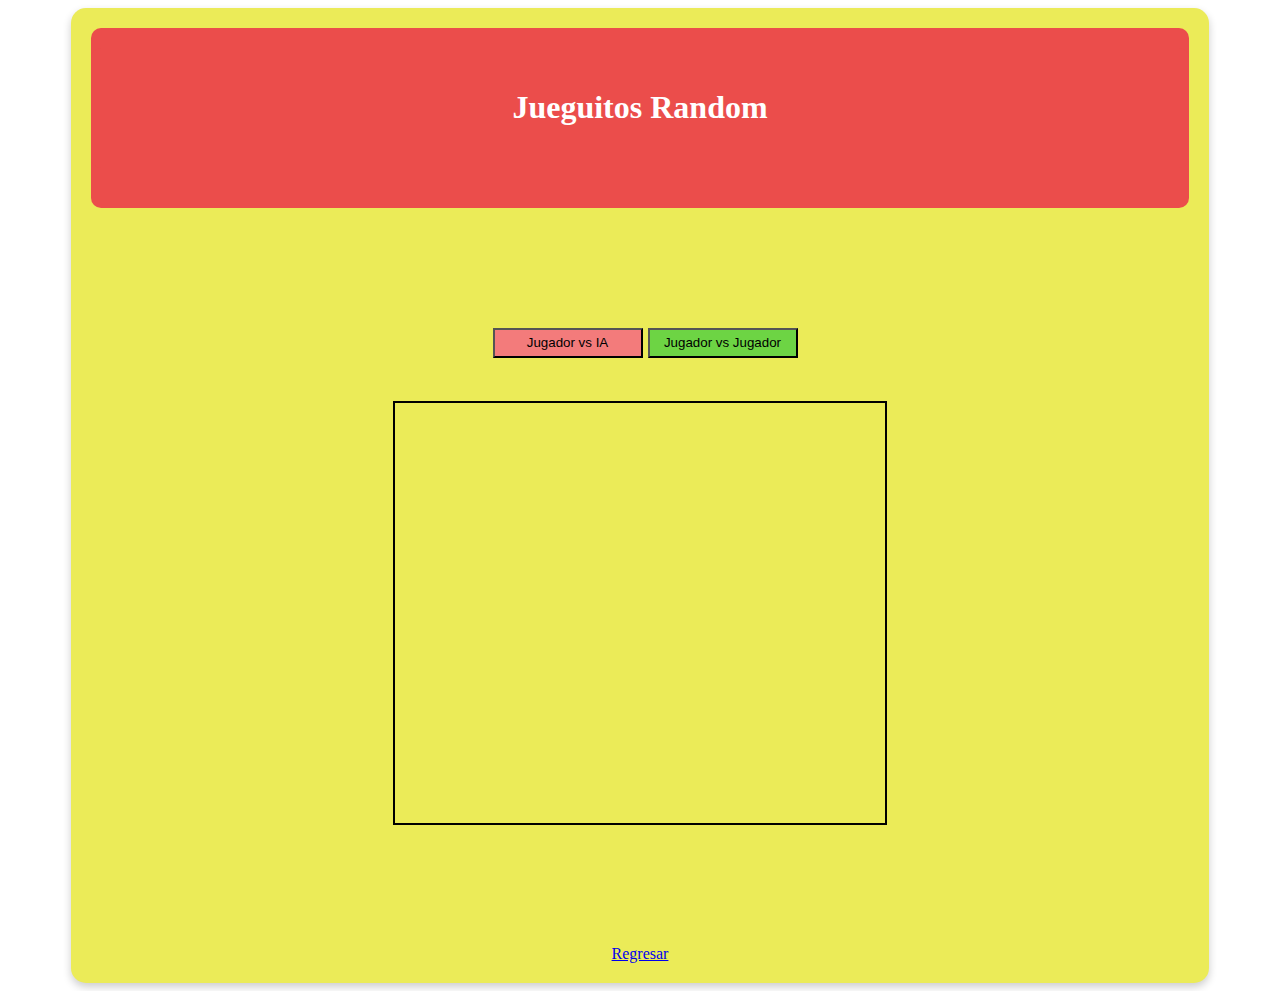
<file: Juegos/Conecta 4/index.html>
<!DOCTYPE html>
<html lang="en">
<head>
    <meta charset="UTF-8">
    <meta name="viewport" content="width=device-width, initial-scale=1.0">
    <title>Conecta 4</title>
    <script src="Conecta.js"></script>
    <link href="Conecta.css" rel="stylesheet">
</head>
<body>
    <div id="central">
        <div id="encabezado">
            <header id="encabezado"><h1>Jueguitos Random</h1></header>
        </div>
        <!--<div id="temporizador"></div>-->
        <div id="empezarPartida">
            <button id="botonIA" onclick="activarIA(this,document.getElementById('botonJ'))">Jugador vs IA</button>
            <button id="botonJ" onclick="JvJ(this,document.getElementById('botonIA'))">Jugador vs Jugador</button>
        </div>
        <h1 id="resultados"></h1>
        <div id="contenedor">
            <div id="tablero"></div>
        </div>
        <div id="turno">
            <h2>Turno</h2>
        </div>
        <div class="juego">
            <a href="/Principal.html" class="jugar">
                <center>Regresar</center>
            </a>
        </div>
    </div>
</body>
</html>
</file>
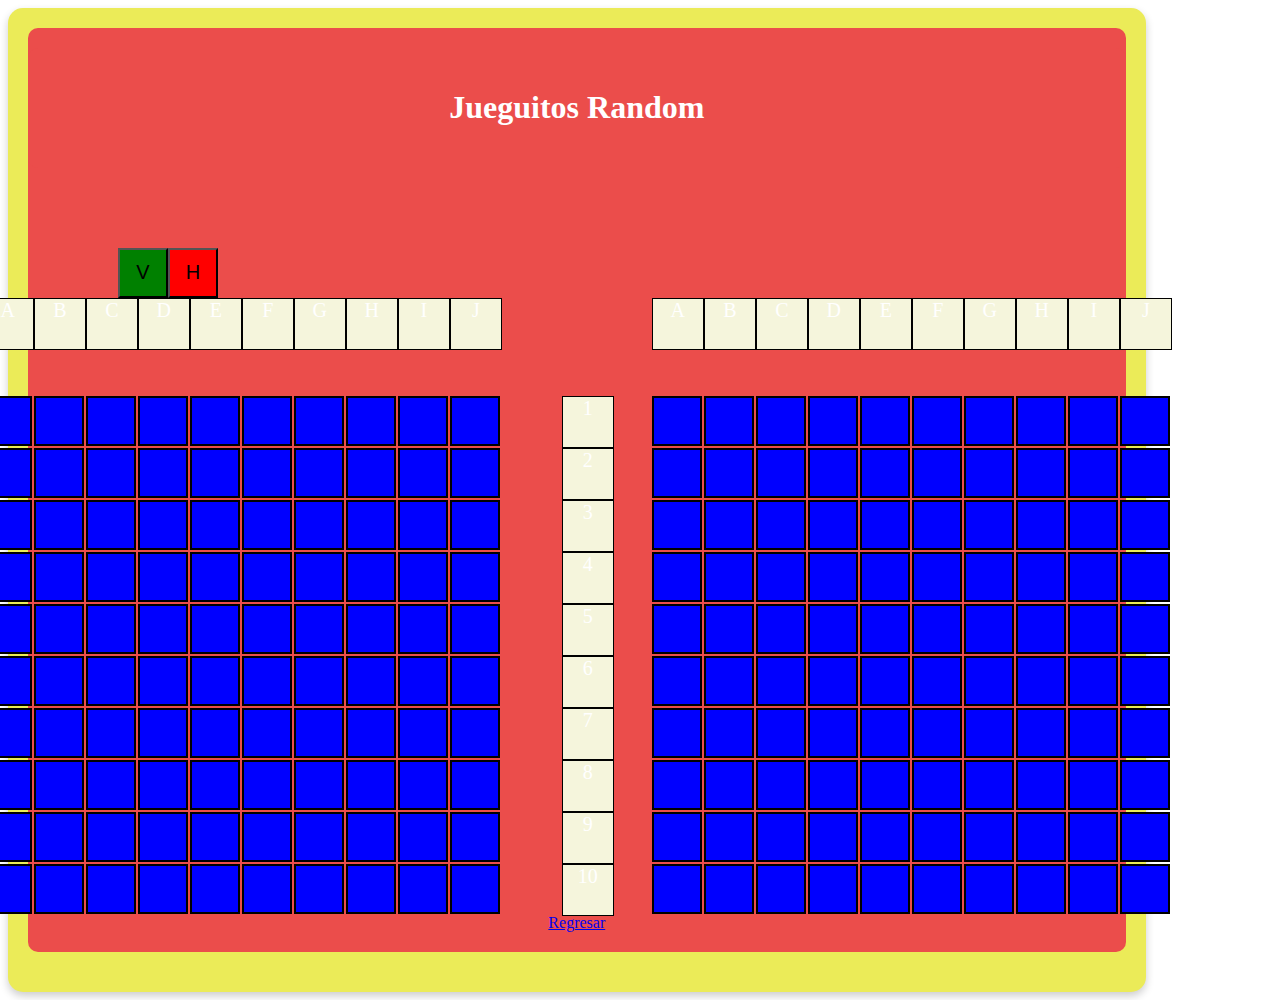
<file: Juegos/Hundir La Flota/index.html>
<!DOCTYPE html>
<html lang="en">
<head>
    <meta charset="UTF-8">
    <meta name="viewport" content="width=device-width, initial-scale=1.0">
    <title>Document</title>
</head>
    <body onload="colocarTablero()">
        <link rel="stylesheet" href="Hundir.css">
        <script src="Hundir.js"></script>
        <div id="central">
        <div id="encabezado">
            <header id="encabezado"><h1>Jueguitos Random</h1></header>
            
        <div id="contenedorOri">
            <button id="vertical" onclick="cambiarOrientacion(this,document.getElementById('horizontal'))">V</button>
            <button id="horizontal" onclick="cambiarOrientacion(this,document.getElementById('vertical'))">H</button>
        </div>
        <div id="contenedorCoor">
            <div class="coordenadas">
                <div class="coordenada">A</div>
                <div class="coordenada">B</div>
                <div class="coordenada">C</div>
                <div class="coordenada">D</div>
                <div class="coordenada">E</div>
                <div class="coordenada">F</div>
                <div class="coordenada">G</div>
                <div class="coordenada">H</div>
                <div class="coordenada">I</div>
                <div class="coordenada">J</div>
            </div>
            <div class="coordenadas">
                <div class="coordenada">A</div>
                <div class="coordenada">B</div>
                <div class="coordenada">C</div>
                <div class="coordenada">D</div>
                <div class="coordenada">E</div>
                <div class="coordenada">F</div>
                <div class="coordenada">G</div>
                <div class="coordenada">H</div>
                <div class="coordenada">I</div>
                <div class="coordenada">J</div>
            </div>
        </div>
        <div id="contenedorNum">
            <div class="numeros-fila">
                <div class="numero-fila">1</div>
                <div class="numero-fila">2</div>
                <div class="numero-fila">3</div>
                <div class="numero-fila">4</div>
                <div class="numero-fila">5</div>
                <div class="numero-fila">6</div>
                <div class="numero-fila">7</div>
                <div class="numero-fila">8</div>
                <div class="numero-fila">9</div>
                <div class="numero-fila">10</div>
            </div>
            <div class="numeros-fila">
                <div class="numero-fila">1</div>
                <div class="numero-fila">2</div>
                <div class="numero-fila">3</div>
                <div class="numero-fila">4</div>
                <div class="numero-fila">5</div>
                <div class="numero-fila">6</div>
                <div class="numero-fila">7</div>
                <div class="numero-fila">8</div>
                <div class="numero-fila">9</div>
                <div class="numero-fila">10</div>
            </div>
        </div>
        <div id="contenedor">
            <div id="tableroJ"></div>
            <div id="tableroIA"></div>
        </div>
            <div class="juego">
                <a href="/Principal.html" class="jugar">
                    <center>Regresar</center>
                </a>
            </div>
        </div>
    </body>
</html>
</file>
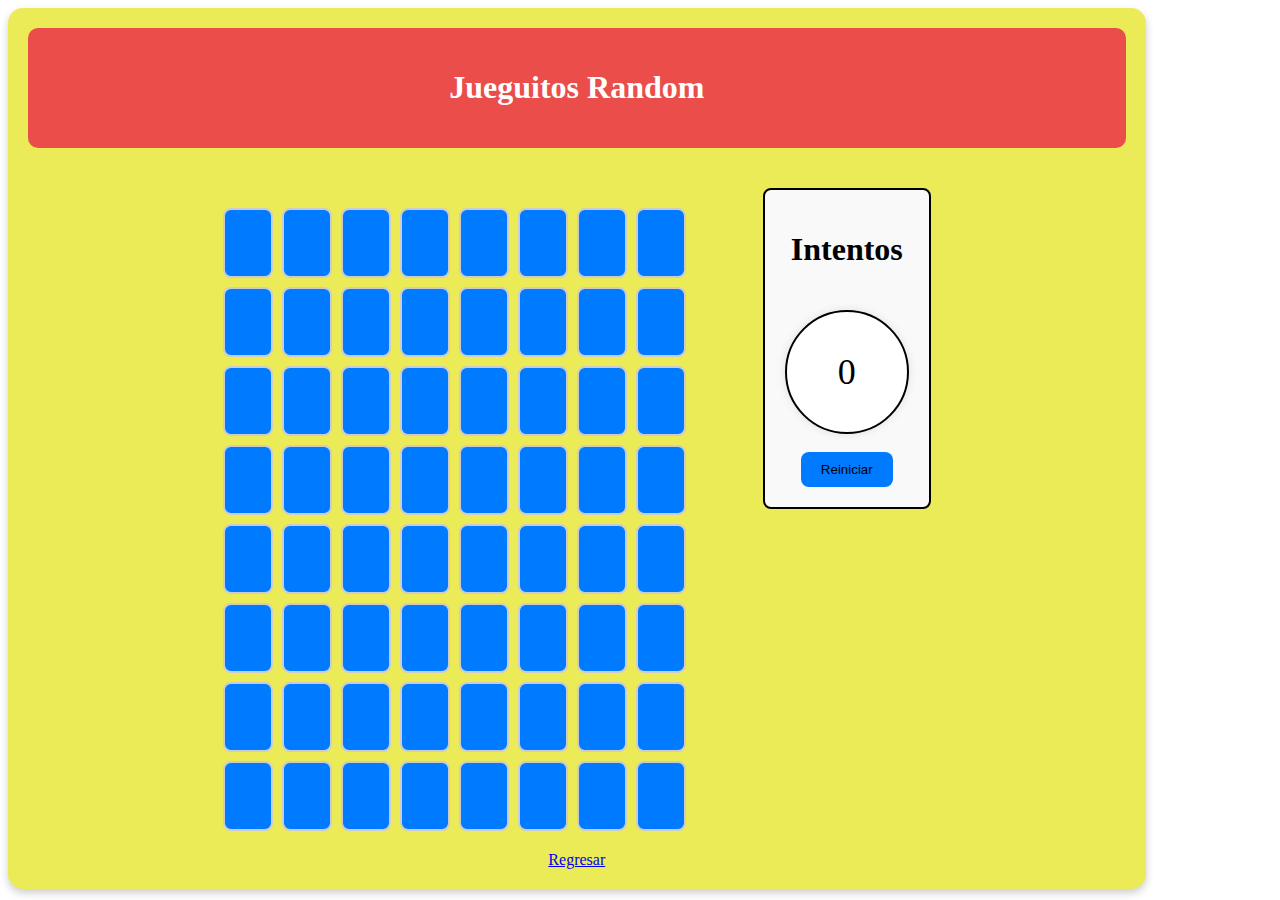
<file: Juegos/Juego de Memoria/index.html>
<!DOCTYPE html>
<html lang="en">
<head>
    <meta charset="UTF-8">
    <meta name="viewport" content="width=device-width, initial-scale=1.0">
    <title>Memoria</title>
    <link rel="stylesheet" href="Memoria.css">
</head>
<body>
    <div id="central">
        <header id="encabezado"><h1>Jueguitos Random</h1></header>
        
    <div id="contenedor">
        <div id="tablero"></div>
        <div id="contenedor2">
            <h1>Intentos</h1>
            <div id="intentos">0</div><br>
            <button onclick="reiniciar()">Reiniciar</button>
        </div>
    </div>
    <div class="juego">
            <a href="/Principal.html" class="jugar">
                <center>Regresar</center>
            </a>
        </div>
    </div>
    <script src="Memoria.js"></script>
</body>
</html>
</file>
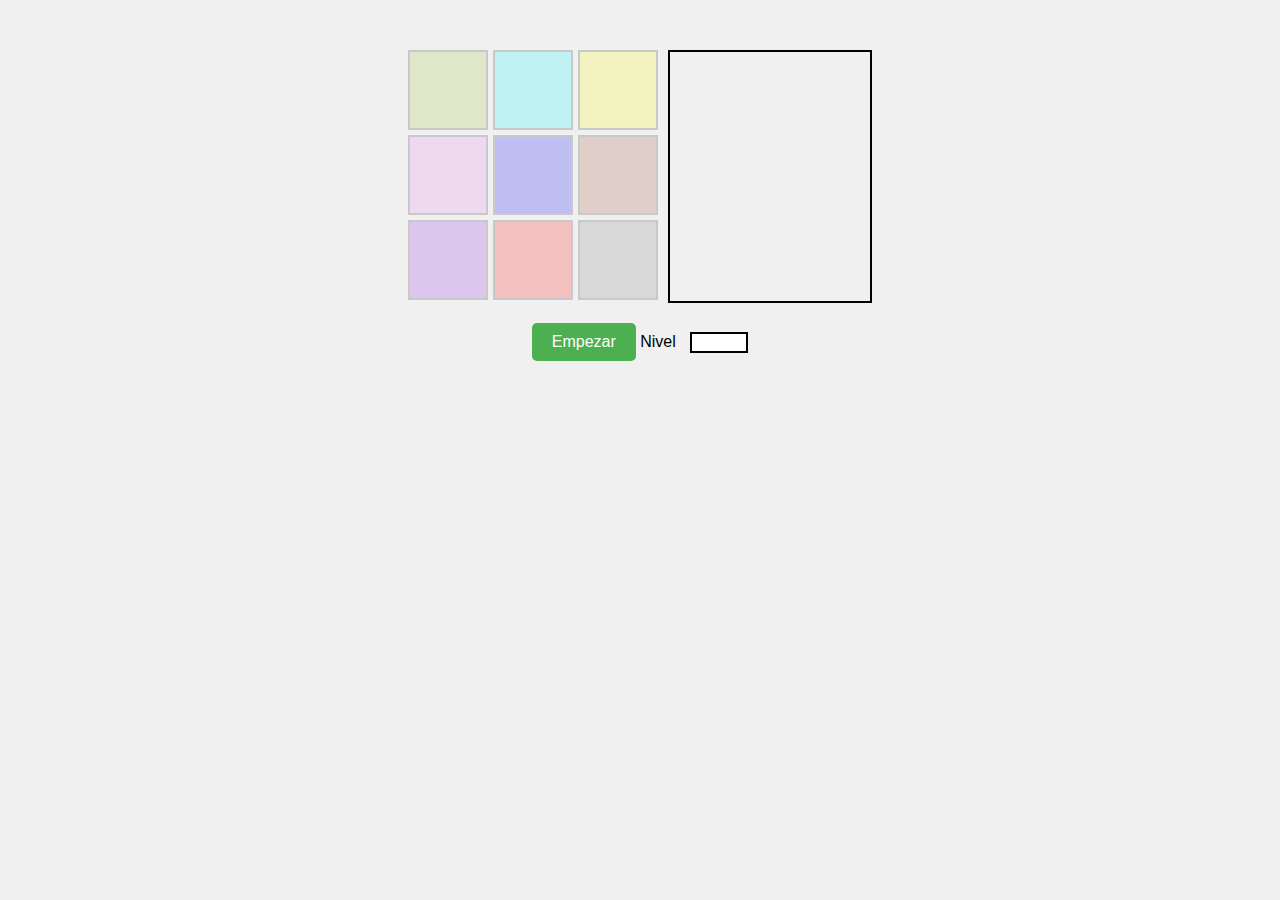
<file: Juegos/Simon Dice/index.html>
<!DOCTYPE html>
<html lang="en">
<head>
    <meta charset="UTF-8">
    <meta name="viewport" content="width=device-width, initial-scale=1.0">
    <title>Simon</title>
</head>
<body>
    <link rel="stylesheet" href="Simon.css">
    <script src="SimonV2.js"></script>
    <div id="contenedor">
        <div id="tablero">
            <button class="celda" style="background-color: yellowgreen;" onmouseover="estaElRaton(this)" onmouseout="noEstaElRaton(this)"onclick="clickCelda(0,this)"></button>
            <button class="celda" style="background-color: aqua;" onmouseover="estaElRaton(this)" onmouseout="noEstaElRaton(this)"onclick="clickCelda(1,this)"></button>
            <button class="celda" style="background-color: yellow;" onmouseover="estaElRaton(this)" onmouseout="noEstaElRaton(this)"onclick="clickCelda(2,this)"></button>
            <button class="celda" style="background-color: violet;" onmouseover="estaElRaton(this)" onmouseout="noEstaElRaton(this)"onclick="clickCelda(3,this)"></button>
            <button class="celda" style="background-color: blue;" onmouseover="estaElRaton(this)" onmouseout="noEstaElRaton(this)"onclick="clickCelda(4,this)"></button>
            <button class="celda" style="background-color: sienna;" onmouseover="estaElRaton(this)" onmouseout="noEstaElRaton(this)"onclick="clickCelda(5,this)"></button>
            <button class="celda" style="background-color: blueviolet;" onmouseover="estaElRaton(this)" onmouseout="noEstaElRaton(this)"onclick="clickCelda(6,this)"></button>
            <button class="celda" style="background-color: red;" onmouseover="estaElRaton(this)" onmouseout="noEstaElRaton(this)"onclick="clickCelda(7,this)"></button>
            <button class="celda" style="background-color: gray;" onmouseover="estaElRaton(this)" onmouseout="noEstaElRaton(this)"onclick="clickCelda(8,this)"></button>
        </div>
        <div id="ganarPerder"><img src="Ganar.webp" id="ganar"><img src="perde.webp" id="perder"></div>
    </div>
    <button id="empezar" onclick="empezar()">Empezar</button> Nivel <input type="number" id="nivel" oninput="cambiarVariable()">
</body>
</html>
</file>
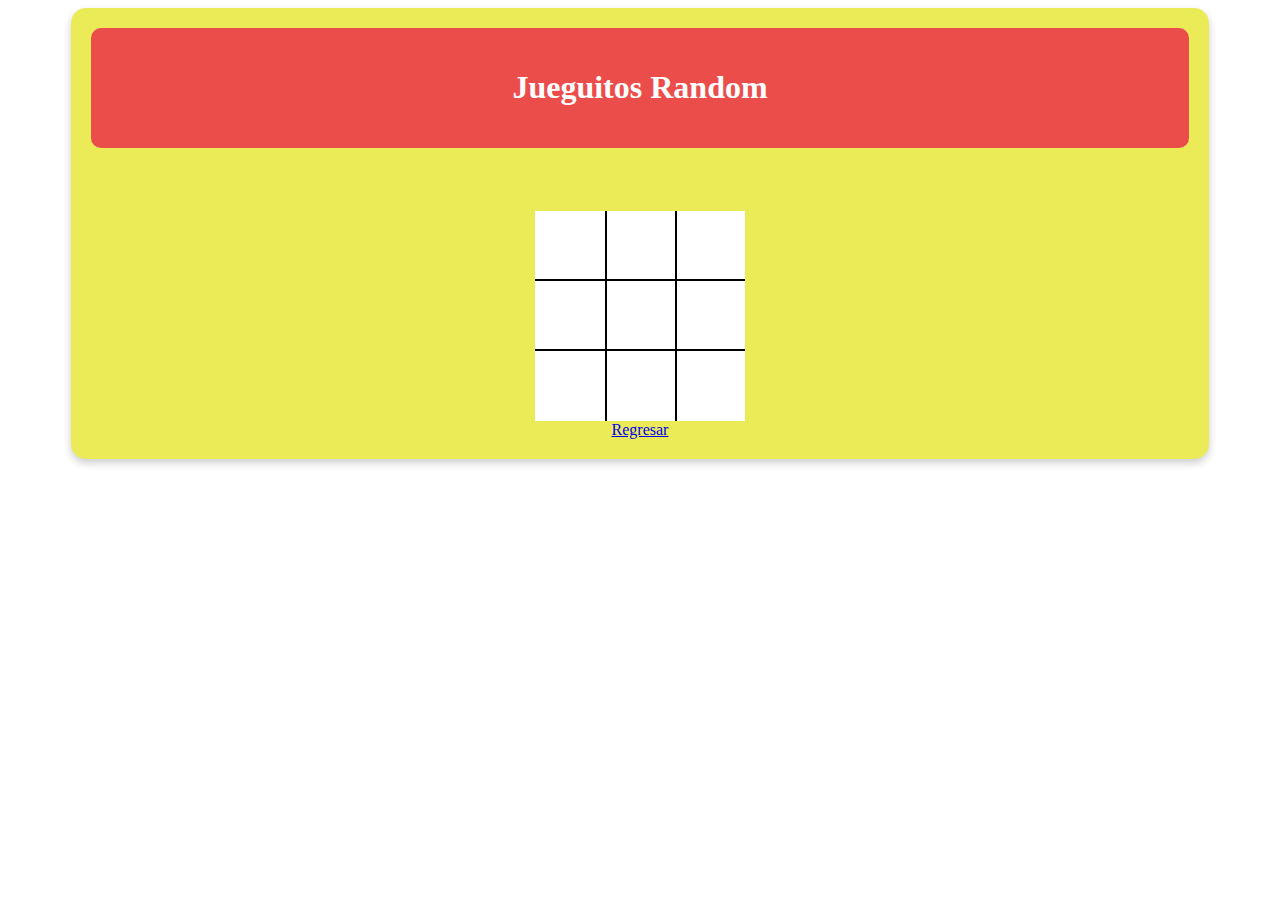
<file: Juegos/Tres En Raya/index.html>
<!DOCTYPE html>
<html lang="en">
<head>
    <meta charset="UTF-8">
    <meta name="viewport" content="width=device-width, initial-scale=1.0">
    <title>Document</title>
</head>
<body onload="colocarTablero()">
    <script src="Tres.js"></script>
    <link rel="stylesheet" href="Tres.css">
    <div id="central">
        <header id="encabezado"><h1>Jueguitos Random</h1></header>
        <h1 id="resultados"></h1>
        <div id="contenedor">
            <div id="turno"></div>
            <div id="tablero"></div>
        </div>
        <div class="juego">
            <a href="/Principal.html" class="jugar">
                <center>Regresar</center>
            </a>
        </div>
    </div>
</body>
</html>
</file>
<file: Juegos/Conecta 4/Conecta.css>
#temporizador{
    border: solid 2px black;
}

h1{
    text-align: center;
}

body{
    display: flex;
    justify-content: center;
    align-items: center;
    flex-direction: column;
}

button{
    height: 30px;
    width: 150px;
}

#empezarPartida{
    display: flex;
    justify-content: center;
    align-items: center;
    margin-top: 100px;
}

#contenedor {
    display: flex;
    justify-content: center;
    align-items: center;
}

#tablero {
    display: grid;
    grid-template-columns: repeat(7, 70px);
    grid-template-rows: repeat(6, 70px);
    border: 2px solid black;
}

.celda {
    background-color: rgb(245, 232, 180);
    display: flex;
    align-items: center;
    justify-content: center;
    z-index: 0;
}

.ficha{
    height: 90%;
    width: 90%;
    border-radius: 50%;
    z-index: 1;
}

#botonIA{
    margin-left: 10px;
    background-color: rgb(243, 123, 123);
    margin-right: 5px;
}

#botonJ{
    background-color: rgb(109, 212, 68);
}

#turno{
    display: flex;
    justify-content: center;
    align-items: center;
    height: 100px;
    width: 100px;
    border-radius: 50%;
    border: solid 5px rgb(0, 0, 0);
    background: yellow;
    margin-top: 10px;
    opacity: 0;
}

#central {
    display: flex;
    justify-content: center;
    align-items: center;
    flex-direction: column;
    height: 90%;
    width: 90%;
    background-color: #ebeb58;
    border-radius: 15px;
    box-shadow: 0 4px 8px rgba(0, 0, 0, 0.2);
    padding: 20px;
    box-sizing: border-box;
}

#encabezado {
    background-color: #eb4d4b;
    width: 100%;
    text-align: center;
    padding: 20px 0;
    border-radius: 10px;
    color: #ffffff;
    margin-bottom: 20px;
}
</file>
<file: Juegos/Hundir La Flota/Hundir.css>
#contenedor{
    display: grid;
    grid-template-columns: 520px 520px;
    gap: 150px;
    margin-top: -540px;
    justify-content: center;
    position: relative;
    z-index: 1;
}
#tableroIA, #tableroJ{
    width: 520px;
    display: grid;
    grid-template-columns: repeat(10, 50px);
    grid-template-rows: repeat(10, 50px);
    gap: 2px;
}

#contenedorCoor{
    display: grid;
    grid-template-columns: 520px 520px;
    gap: 150px;
    margin-top: 60px;
    justify-content: center;
}

.coordenadas {
    display: grid;
    grid-template-columns: repeat(10, 50px);
    grid-template-rows: 50px;
    gap: 2px;
}

.coordenada ,.numero-fila{
    width: 50px;
    height: 50px;
    font-size: 20px;
    background-color: beige;
    text-align: center;
    border: solid black 1px;
}

#contenedorNum{
    display: grid;
    grid-template-columns: 520px 520px;
    gap: 150px;
    margin-top: 70px;
    justify-content: center;
    position: relative;
    z-index: 0;
}

.numeros-fila {
    display: grid;
    position: relative;
    grid-template-columns: 520px;
    grid-template-rows: repeat(10, 50px);
    gap: 2px;
    left: -90px;
    top: -22px;
}

#contenedorOri{
    display: grid;
    position: relative;
    grid-template-columns: 50px 50px;
    grid-template-rows: 50px;
    top: 60px;
    left: 90px;
}

#vertical, #horizontal{
    font-size: 20px;
}

#vertical {
    background-color: green;
}

#horizontal {
    background-color: red;
}

#central {
    display: flex;
    justify-content: center;
    align-items: center;
    flex-direction: column;
    height: 90%;
    width: 90%;
    background-color: #ebeb58;
    border-radius: 15px;
    box-shadow: 0 4px 8px rgba(0, 0, 0, 0.2);
    padding: 20px;
    box-sizing: border-box;
}

#encabezado {
    background-color: #eb4d4b;
    width: 100%;
    text-align: center;
    padding: 20px 0;
    border-radius: 10px;
    color: #ffffff;
    margin-bottom: 20px;
}
</file>
<file: Juegos/Juego de Memoria/Memoria.css>
#tablero {
    width: 520px;
    display: grid;
    grid-template-columns: repeat(8, 50px);
    grid-template-rows: repeat(8, 70px);
    gap: 9px;
    margin-top: 20px;
}

.celda {
    border: 2px solid #ccc;
    border-radius: 8px;
    display: flex;
    align-items: center;
    justify-content: center;
    cursor: pointer;
}

#contenedor {
    display: flex;
    justify-content: center;
    align-items: flex-start;
    gap: 20px;
    padding: 20px;
}

#contenedor2 {
    display: flex;
    justify-content: center;
    align-items: center;
    flex-direction: column;
    padding: 20px;
    border: 2px solid #000;
    border-radius: 8px;
    background-color: #f9f9f9;
}

#intentos {
    border: 2px solid black;
    height: 120px;
    width: 120px;
    display: flex;
    justify-content: center;
    align-items: center;
    font-size: 36px;
    margin-top: 20px;
    border-radius: 50%;
    background: #fff;
    box-shadow: 0 0 10px rgba(0, 0, 0, 0.1);
}

button {
    padding: 10px 20px;
    border: none;
    border-radius: 8px;
    background: #007bff;
    transition: background-color 0.3s;
}

button:hover {
    background-color: #0056b3;
}

#central {
    display: flex;
    justify-content: center;
    align-items: center;
    flex-direction: column;
    height: 90%;
    width: 90%;
    background-color: #ebeb58;
    border-radius: 15px;
    box-shadow: 0 4px 8px rgba(0, 0, 0, 0.2);
    padding: 20px;
    box-sizing: border-box;
}

#encabezado {
    background-color: #eb4d4b;
    width: 100%;
    text-align: center;
    padding: 20px 0;
    border-radius: 10px;
    color: #ffffff;
    margin-bottom: 20px;
}
</file>
<file: Juegos/Simon Dice/Simon.css>
body {
    font-family: Arial, sans-serif;
    background-color: #f0f0f0;
    text-align: center;
}

#contenedor {
    margin-top: 50px;
    display: flex;
    justify-content: center;
}

h1 {
    margin-bottom: 20px;
    color: #333;
}

#tablero {
    display: grid;
    grid-template-columns: repeat(3, 80px);
    grid-template-rows: repeat(3, 80px);
    gap: 5px;
    margin-bottom: 20px;
}

.celda {
    width: 80px;
    height: 80px;
    border: 2px solid #333;
    cursor: pointer;
    opacity: 0.2;
    
}

.celda:hover {
    transform: scale(1.1);
}

#ganarPerder {
    margin-left: 10px;
    height: 249px;
    width: 200px;
    font-size: 24px;
    margin-bottom: 20px;
    border: solid 2px black;
}

img{
    margin: 5px;
    height: 80%;
    width: 80%;
    opacity: 0;
}

#perder{
    position: relative;
    margin-top: -249px;
}

#empezar {
    padding: 10px 20px;
    font-size: 16px;
    cursor: pointer;
    background-color: #4CAF50;
    color: white;
    border: none;
    border-radius: 5px;
    transition: background-color 0.3s;
}

#empezar:hover {
    background-color: #45a049;
}

#nivel {
    width: 50px;
    margin-left: 10px;
    border: solid 2px black;
}
</file>
<file: Juegos/Tres En Raya/Tres.css>
body{
    display: flex;
    justify-content: center;
    align-items: center;
    flex-direction: column;
}

button{
    height: 30px;
    width: 150px;
}

#empezarPartida{
    display: flex;
    justify-content: center;
    align-items: center;
    margin-top: 100px;
}
#contenedor {
    display: flex;
    justify-content: center;
    align-items: center;
}

#tablero {
    display: grid;
    grid-template-columns: repeat(3, 70px);
    grid-template-rows: repeat(3, 70px);
}

.celda {
    background-color: rgb(255, 255, 255);
    display: flex;
    align-items: center;
    justify-content: center;
    z-index: 0;
}

#central {
    display: flex;
    justify-content: center;
    align-items: center;
    flex-direction: column;
    height: 90%;
    width: 90%;
    background-color: #ebeb58;
    border-radius: 15px;
    box-shadow: 0 4px 8px rgba(0, 0, 0, 0.2);
    padding: 20px;
    box-sizing: border-box;
}

#encabezado {
    background-color: #eb4d4b;
    width: 100%;
    text-align: center;
    padding: 20px 0;
    border-radius: 10px;
    color: #ffffff;
    margin-bottom: 20px;
}
</file>
